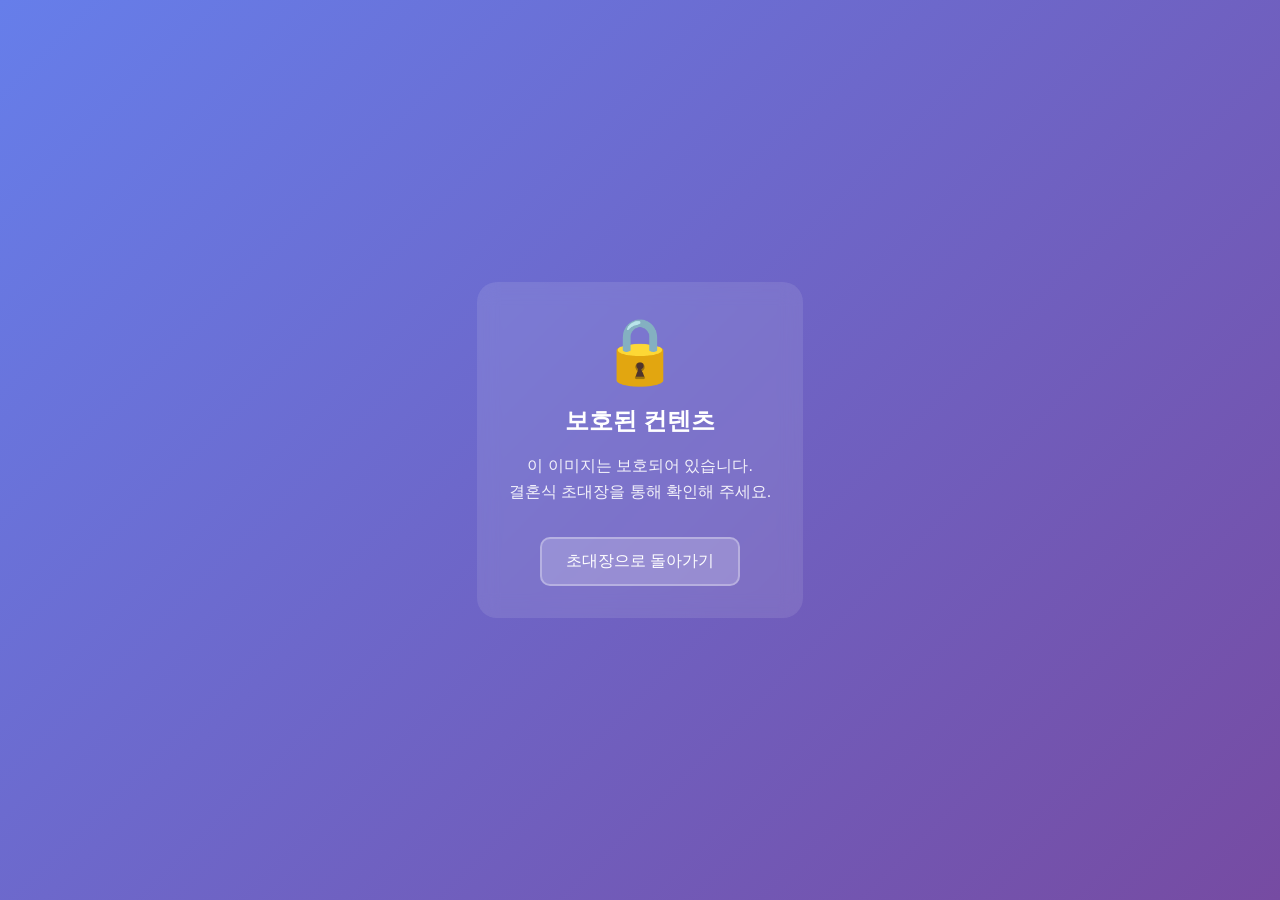
<file: gallery/protection.html>
<!DOCTYPE html>
<html lang="ko">
<head>
    <meta charset="UTF-8">
    <meta name="viewport" content="width=device-width, initial-scale=1.0">
    <title>보호된 컨텐츠</title>
    <style>
        body {
            font-family: -apple-system, BlinkMacSystemFont, 'Segoe UI', sans-serif;
            display: flex;
            justify-content: center;
            align-items: center;
            height: 100vh;
            margin: 0;
            background: linear-gradient(135deg, #667eea 0%, #764ba2 100%);
            color: white;
            text-align: center;
        }
        .container {
            max-width: 400px;
            padding: 2rem;
            background: rgba(255,255,255,0.1);
            border-radius: 20px;
            backdrop-filter: blur(10px);
        }
        .icon {
            font-size: 4rem;
            margin-bottom: 1rem;
        }
        h1 {
            margin-bottom: 1rem;
            font-size: 1.5rem;
        }
        p {
            margin-bottom: 2rem;
            opacity: 0.9;
            line-height: 1.6;
        }
        .btn {
            background: rgba(255,255,255,0.2);
            border: 2px solid rgba(255,255,255,0.3);
            color: white;
            padding: 12px 24px;
            border-radius: 10px;
            text-decoration: none;
            display: inline-block;
            transition: all 0.3s ease;
        }
        .btn:hover {
            background: rgba(255,255,255,0.3);
            border-color: rgba(255,255,255,0.5);
        }
    </style>
</head>
<body>
    <div class="container">
        <div class="icon">🔒</div>
        <h1>보호된 컨텐츠</h1>
        <p>이 이미지는 보호되어 있습니다.<br>결혼식 초대장을 통해 확인해 주세요.</p>
        <a href="../index.html" class="btn">초대장으로 돌아가기</a>
    </div>

    <script>
        // 직접 접근 시 메인 페이지로 리디렉션
        setTimeout(() => {
            window.location.href = '../index.html';
        }, 3000);
    </script>
</body>
</html>
</file>
